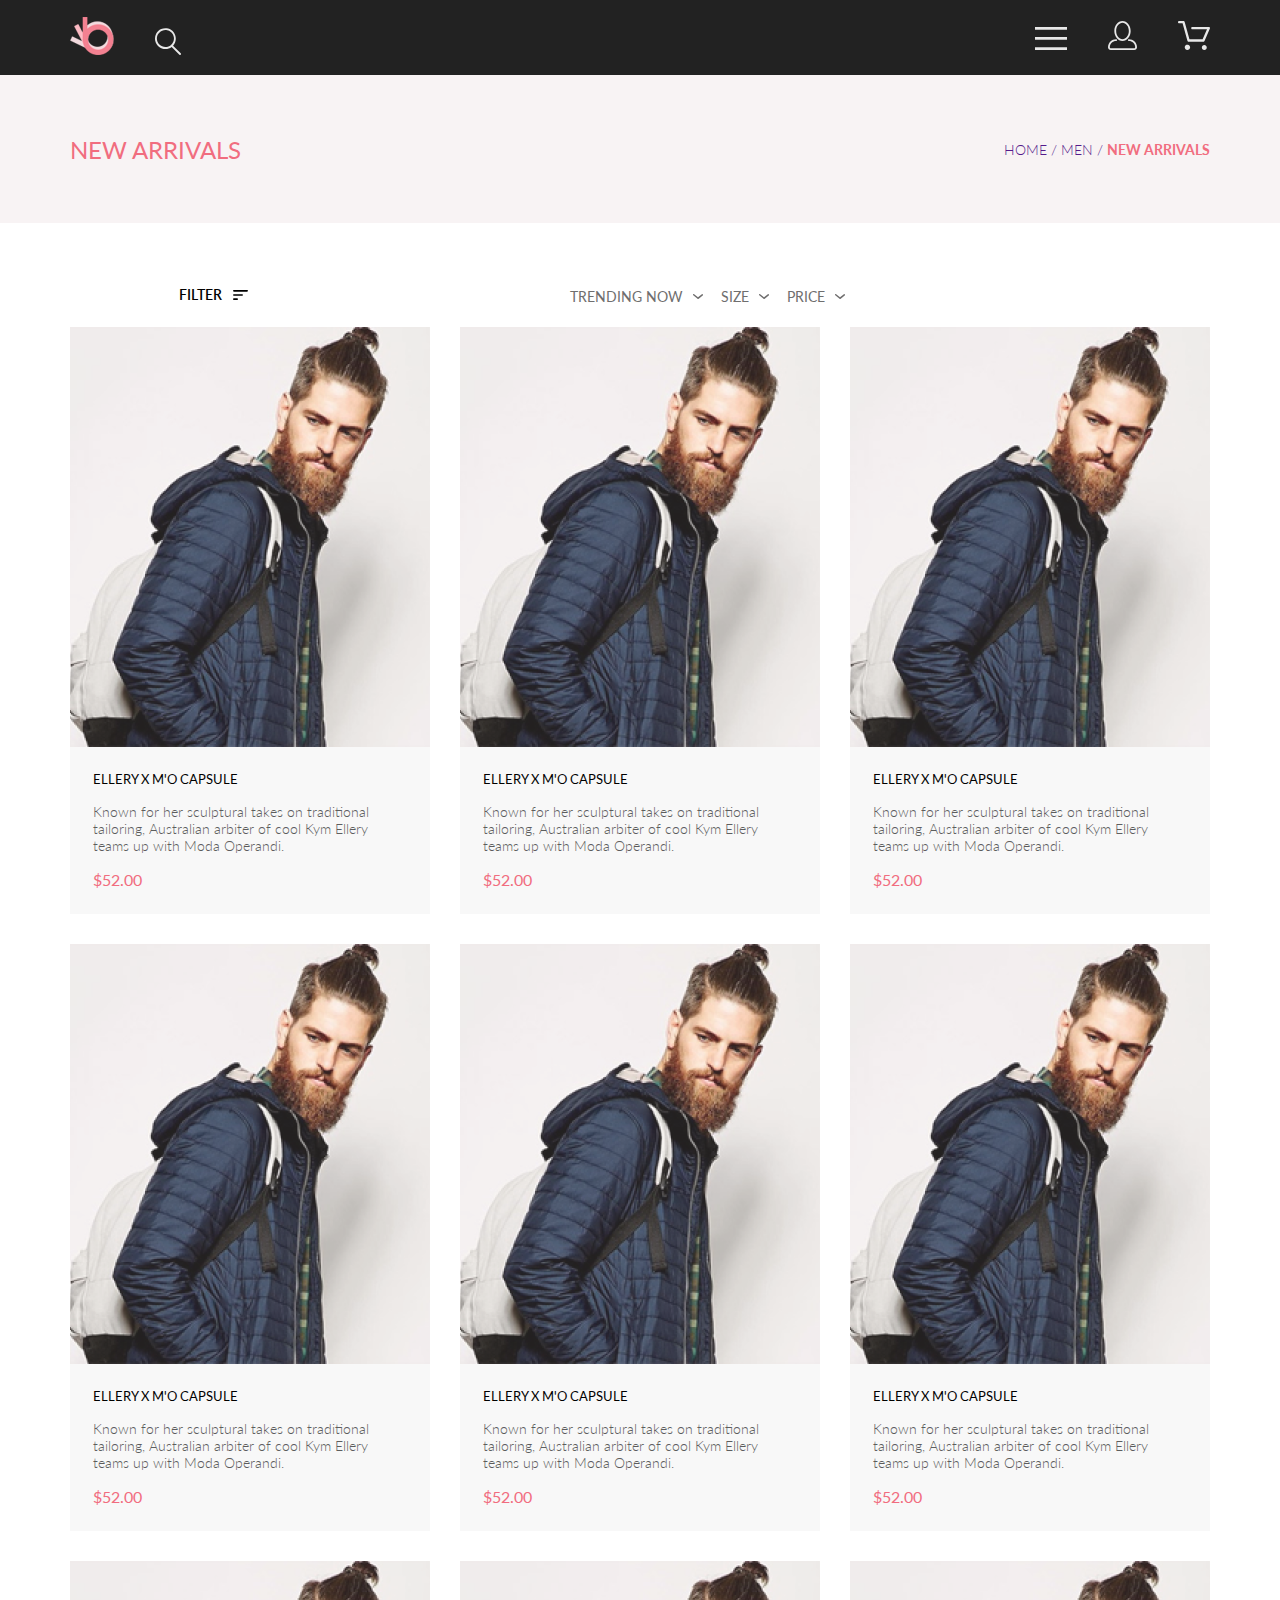
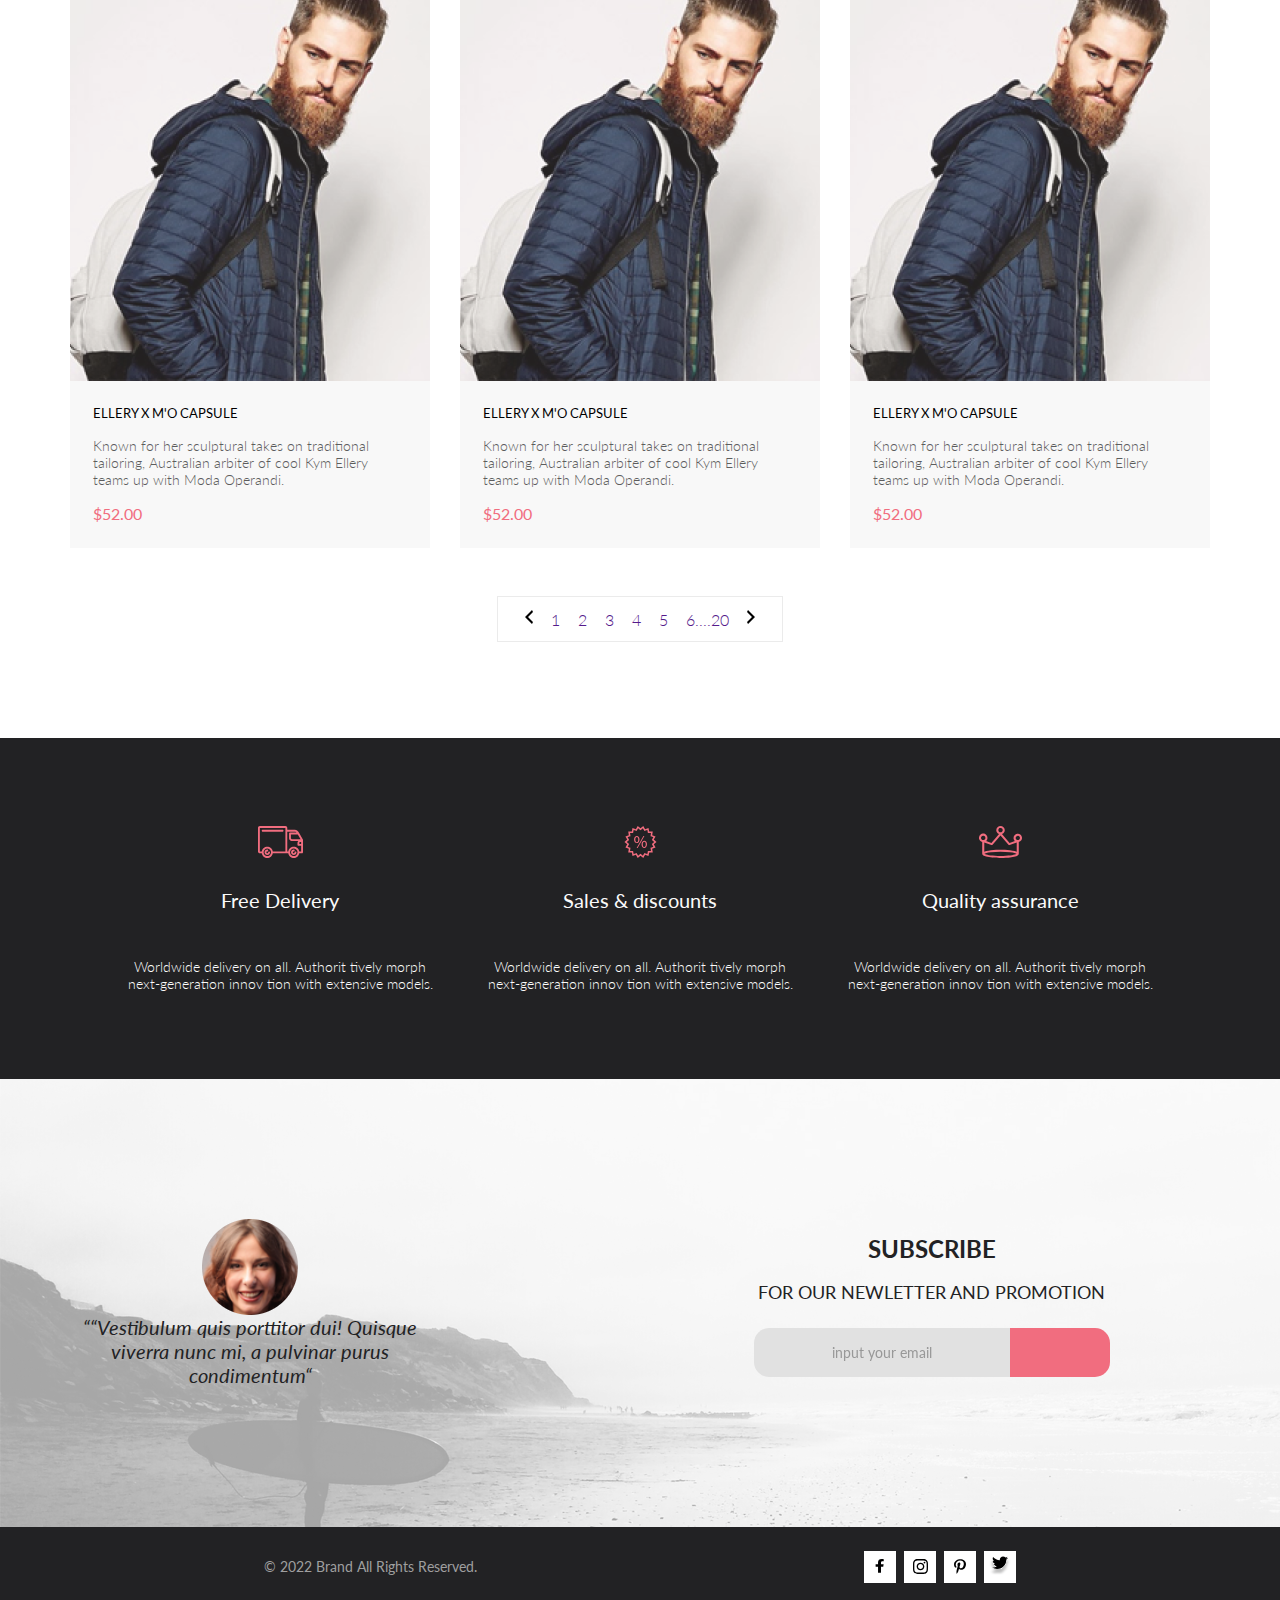
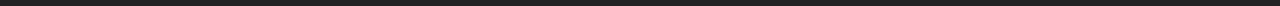
<file: Documents/РАЗВИТИЕ/ОБУЧЕНИЕ/GB/Блок 3 (фронтенд)/4. Продолжение JavaScript/Урок 11. Семинар. Шаблонизация/sem11HW/catalog.html>
<!DOCTYPE html>
<html lang="en">

<head>
    <meta charset="UTF-8">
    <meta name="viewport" content="width=device-width, initial-scale=1.0">
    <title>Catalog</title>
    <link rel="stylesheet" href="style.css">
</head>

<body>
    <header class="nav center">
        <div class="nav-left">
            <a href="#"><img src="./IMG/nav-left-icon1.png" alt="icon1"></a>
            <a class="nav__icon" href="#"><svg xmlns="http://www.w3.org/2000/svg" width="26" height="27"
                    viewBox="0 0 26 27" fill="none">
                    <path
                        d="M18.0589 17.6251C19.6705 15.865 20.6275 13.6039 20.769 11.2216C20.9106 8.83932 20.2281 6.48088 18.8362 4.54232C17.4443 2.60377 15.4278 1.20318 13.1252 0.575765C10.8227 -0.0516554 8.37437 0.132305 6.19143 1.09675C4.0085 2.0612 2.22389 3.74739 1.1373 5.87217C0.0507149 7.99695 -0.271678 10.4309 0.224264 12.7653C0.720206 15.0997 2.00428 17.1923 3.86085 18.6919C5.71741 20.1914 8.0334 21.0064 10.4199 21.0001C12.6723 21.0031 14.8638 20.2691 16.6599 18.9101L24.4079 26.7171C24.4934 26.8061 24.5958 26.8772 24.7091 26.9261C24.8225 26.9751 24.9444 27.0009 25.0679 27.0021C25.1916 27.0024 25.314 26.9773 25.4276 26.9283C25.5411 26.8793 25.6434 26.8074 25.7279 26.7171C25.9018 26.5362 25.999 26.295 25.999 26.0441C25.999 25.7931 25.9018 25.5519 25.7279 25.371L18.0589 17.6251ZM1.88589 10.5001C1.89873 8.81477 2.41021 7.17101 3.35586 5.776C4.30151 4.38098 5.63899 3.29715 7.1997 2.66114C8.76042 2.02513 10.4745 1.86542 12.1258 2.20213C13.7772 2.53884 15.2919 3.3569 16.479 4.55319C17.6661 5.74948 18.4725 7.27044 18.7965 8.92433C19.1204 10.5782 18.9475 12.291 18.2995 13.8468C17.6515 15.4026 16.5574 16.7316 15.1551 17.6665C13.7529 18.6014 12.1052 19.1002 10.4199 19.1C8.14843 19.0892 5.97409 18.1775 4.3741 16.5652C2.77412 14.9528 1.87924 12.7715 1.88589 10.5001Z"
                        fill="#E8E8E8" />
                </svg></a>
        </div>
        <div class="nav-right">
            <a class="nav__icon" href="#"><svg xmlns="http://www.w3.org/2000/svg" width="32" height="23"
                    viewBox="0 0 32 23" fill="none">
                    <path d="M0 23V20.31H32V23H0ZM0 12.76V10.07H32V12.76H0ZM0 2.69V0H32V2.69H0Z" fill="#E8E8E8" />
                </svg></a>
            <a class="none nav__icon" href="#"><svg xmlns="http://www.w3.org/2000/svg" width="29" height="29"
                    viewBox="0 0 29 29" fill="none">
                    <path
                        d="M14.5 19.937C19 19.937 22.656 15.464 22.656 9.968C22.656 4.472 19 0 14.5 0C13.3631 0.0217413 12.2463 0.303398 11.2351 0.823397C10.2239 1.34339 9.34507 2.08794 8.66602 3C7.12663 4.99573 6.30819 7.45381 6.34399 9.974C6.34399 15.465 10 19.937 14.5 19.937ZM14.5 1.813C18 1.813 20.844 5.472 20.844 9.969C20.844 14.466 17.998 18.125 14.5 18.125C11.002 18.125 8.15603 14.465 8.15503 9.969C8.15403 5.473 11 1.813 14.5 1.813ZM20.844 18.125C20.6036 18.125 20.373 18.2205 20.203 18.3905C20.033 18.5605 19.9375 18.7911 19.9375 19.0315C19.9375 19.2719 20.033 19.5025 20.203 19.6725C20.373 19.8425 20.6036 19.938 20.844 19.938C22.526 19.9399 24.1386 20.6088 25.3279 21.7982C26.5172 22.9875 27.1861 24.6 27.188 26.282C27.1875 26.5221 27.0918 26.7523 26.922 26.9221C26.7522 27.0918 26.5221 27.1875 26.282 27.188H2.71997C2.47985 27.1875 2.24975 27.0918 2.07996 26.9221C1.91016 26.7523 1.81449 26.5221 1.81396 26.282C1.81608 24.6001 2.48517 22.9877 3.67444 21.7985C4.86371 20.6092 6.47608 19.9401 8.15796 19.938C8.39824 19.938 8.62868 19.8425 8.79858 19.6726C8.96849 19.5027 9.06396 19.2723 9.06396 19.032C9.06396 18.7917 8.96849 18.5613 8.79858 18.3914C8.62868 18.2215 8.39824 18.126 8.15796 18.126C5.99541 18.1279 3.92201 18.9875 2.39258 20.5164C0.863144 22.0453 0.00264777 24.1185 0 26.281C0.000794067 27.0019 0.287502 27.693 0.797241 28.2027C1.30698 28.7125 1.99811 28.9992 2.71899 29H26.282C27.0027 28.9989 27.6936 28.7121 28.2031 28.2024C28.7126 27.6927 28.9992 27.0017 29 26.281C28.9974 24.1187 28.1372 22.0457 26.6083 20.5168C25.0793 18.9878 23.0063 18.1276 20.844 18.125Z"
                        fill="#E8E8E8" />
                </svg></a>
            <a class="none nav__icon" href="#"><svg width="32" height="29" viewBox="0 0 32 29" fill="none"
                    xmlns="http://www.w3.org/2000/svg">
                    <path
                        d="M26.2009 29C25.5532 28.9738 24.9415 28.6948 24.4972 28.2227C24.0529 27.7506 23.8114 27.1232 23.8245 26.475C23.8376 25.8269 24.1043 25.2097 24.5673 24.7559C25.0303 24.3022 25.6527 24.048 26.301 24.048C26.9493 24.048 27.5717 24.3022 28.0347 24.7559C28.4977 25.2097 28.7644 25.8269 28.7775 26.475C28.7906 27.1232 28.549 27.7506 28.1047 28.2227C27.6604 28.6948 27.0488 28.9738 26.401 29H26.2009ZM6.75293 26.32C6.75293 25.79 6.91011 25.2718 7.20459 24.8311C7.49907 24.3904 7.91764 24.0469 8.40735 23.844C8.89705 23.6412 9.43594 23.5881 9.95581 23.6915C10.4757 23.7949 10.9532 24.0502 11.328 24.425C11.7028 24.7998 11.9581 25.2773 12.0615 25.7972C12.1649 26.317 12.1118 26.8559 11.9089 27.3456C11.7061 27.8353 11.3626 28.2539 10.9219 28.5483C10.4812 28.8428 9.96304 29 9.43298 29C9.08087 29.0003 8.73212 28.9311 8.40674 28.7966C8.08136 28.662 7.78569 28.4646 7.53662 28.2158C7.28755 27.9669 7.09001 27.6713 6.9552 27.3461C6.82039 27.0208 6.75098 26.6721 6.75098 26.32H6.75293ZM10.553 20.686C10.2935 20.6868 10.0409 20.6024 9.83411 20.4457C9.62727 20.2891 9.47758 20.0689 9.40796 19.819L4.57495 2.36401H1.18201C0.868521 2.36401 0.567859 2.23947 0.346191 2.01781C0.124523 1.79614 0 1.49549 0 1.18201C0 0.868519 0.124523 0.567873 0.346191 0.346205C0.567859 0.124537 0.868521 5.81268e-06 1.18201 5.81268e-06H5.46301C5.7225 -0.00080736 5.97504 0.0837201 6.18176 0.240568C6.38848 0.397416 6.53784 0.617884 6.60693 0.868006L11.4399 18.323H24.6179L29.001 8.27501H14.401C14.2428 8.27961 14.0854 8.25242 13.9379 8.19507C13.7904 8.13771 13.6559 8.05134 13.5424 7.94108C13.4288 7.83082 13.3386 7.69891 13.277 7.55315C13.2154 7.40739 13.1836 7.25075 13.1836 7.0925C13.1836 6.93426 13.2154 6.77762 13.277 6.63186C13.3386 6.4861 13.4288 6.35419 13.5424 6.24393C13.6559 6.13367 13.7904 6.0473 13.9379 5.98994C14.0854 5.93259 14.2428 5.90541 14.401 5.91001H30.814C31.0097 5.90996 31.2022 5.95866 31.3744 6.05172C31.5465 6.14478 31.6928 6.27926 31.7999 6.44301C31.9078 6.60729 31.9734 6.79569 31.9908 6.99145C32.0083 7.18721 31.9771 7.38424 31.9 7.565L26.495 19.977C26.4026 20.1876 26.251 20.3668 26.0585 20.4927C25.866 20.6186 25.641 20.6858 25.411 20.686H10.553Z"
                        fill="#E8E8E8" />
                </svg></a>
        </div>
    </header>
    <section class="nav-bottom center">
        <h1 class="nav-bottom__new-arrivals-header">NEW ARRIVALS</h1>
        <div class="nav-bottom__breadcrumbs">
            <a href="">HOME /</a>
            <a href="">MEN /</a>
            <a class="nav-bottom__new-arrivals-link" href="">NEW ARRIVALS</a>
        </div>
    </section>
    <section class="filter-sort center">
        <details class="filter">
            <summary class="filter__summary"><span class="filter__heading">FILTER</span><svg class="filter-svg"
                    width="15.000000" height="10.000000" viewBox="0 0 15 10" fill="none"
                    xmlns="http://www.w3.org/2000/svg" xmlns:xlink="http://www.w3.org/1999/xlink">
                    <desc>
                        Created with Pixso.
                    </desc>
                    <defs />
                    <path id="Vector"
                        d="M0.83 10L4.16 10C4.62 10 5 9.62 5 9.16C5 8.7 4.62 8.33 4.16 8.33L0.83 8.33C0.37 8.33 0 8.7 0 9.16C0 9.62 0.37 10 0.83 10ZM0 0.83C0 1.29 0.37 1.66 0.83 1.66L14.16 1.66C14.62 1.66 15 1.29 15 0.83C15 0.37 14.62 0 14.16 0L0.83 0C0.37 0 0 0.37 0 0.83ZM0.83 5.83L9.16 5.83C9.62 5.83 10 5.45 10 5C10 4.54 9.62 4.16 9.16 4.16L0.83 4.16C0.37 4.16 0 4.54 0 5C0 5.45 0.37 5.83 0.83 5.83Z"
                        fill="#000000" fill-opacity="1.000000" fill-rule="nonzero" />
                </svg>
            </summary>
            <div class="filter__content">
                <details class="filter__item" open>
                    <summary class="filter__head">CATEGORY</summary>
                    <div class="filter__link-box">
                        <a href="" class="filter__link">Accessories</a>
                        <a href="" class="filter__link">Bags</a>
                        <a href="" class="filter__link">Denim</a>
                        <a href="" class="filter__link">Hoodies & Sweatshirts</a>
                        <a href="" class="filter__link">Jackets & Coats</a>
                        <a href="" class="filter__link">Polos</a>
                        <a href="" class="filter__link">Sweatshirts</a>
                        <a href="" class="filter__link">Sweaters & Knits</a>
                        <a href="" class="filter__link">T-Shirts</a>
                        <a href="" class="filter__link">Tanks</a>
                    </div>
                </details>
                <details class="filter__item">
                    <summary class="filter__head">BRAND</summary>
                    <div class="filter__link-box">
                        <a href="" class="filter__link">Accessories</a>
                        <a href="" class="filter__link">Bags</a>
                        <a href="" class="filter__link">Denim</a>
                        <a href="" class="filter__link">Hoodies & Sweatshirts</a>
                        <a href="" class="filter__link">Jackets & Coats</a>
                        <a href="" class="filter__link">Polos</a>
                        <a href="" class="filter__link">Sweatshirts</a>
                        <a href="" class="filter__link">Sweaters & Knits</a>
                        <a href="" class="filter__link">T-Shirts</a>
                        <a href="" class="filter__link">Tanks</a>
                    </div>
                </details>
                <details class="filter__item">
                    <summary class="filter__head">DESIGNER</summary>
                    <div class="filter__link-box">
                        <a href="" class="filter__link">Accessories</a>
                        <a href="" class="filter__link">Bags</a>
                        <a href="" class="filter__link">Denim</a>
                        <a href="" class="filter__link">Hoodies & Sweatshirts</a>
                        <a href="" class="filter__link">Jackets & Coats</a>
                        <a href="" class="filter__link">Polos</a>
                        <a href="" class="filter__link">Sweatshirts</a>
                        <a href="" class="filter__link">Sweaters & Knits</a>
                        <a href="" class="filter__link">T-Shirts</a>
                        <a href="" class="filter__link">Tanks</a>
                    </div>
                </details>
            </div>
        </details>
        <div class="sort">
            <details class="sort__details">
                <summary class="sort__summary"><span class="sort__heading">TRENDING NOW</span><svg width="10.020000"
                        height="5.003906" viewBox="0 0 10.02 5.00391" fill="none" xmlns="http://www.w3.org/2000/svg"
                        xmlns:xlink="http://www.w3.org/1999/xlink">
                        <desc>
                            Created with Pixso.
                        </desc>
                        <defs/>
                        <path id="Vector"
                            d="M5 5C4.83 5 4.67 4.94 4.54 4.83L0.25 1.26C0.11 1.14 0.02 0.96 0 0.78C-0.02 0.59 0.04 0.4 0.16 0.25C0.28 0.11 0.46 0.02 0.64 0C0.83 -0.02 1.02 0.04 1.17 0.16L5 3.36L8.83 0.27C8.9 0.22 8.98 0.17 9.07 0.14C9.16 0.12 9.26 0.11 9.35 0.12C9.45 0.13 9.54 0.16 9.62 0.2C9.7 0.25 9.78 0.31 9.83 0.38C9.9 0.46 9.95 0.54 9.98 0.63C10.01 0.73 10.02 0.83 10.01 0.93C10 1.02 9.97 1.12 9.93 1.2C9.88 1.29 9.81 1.37 9.73 1.42L5.45 4.88C5.32 4.97 5.16 5.01 5 5Z"
                            fill="#6F6E6E" fill-opacity="1.000000" fill-rule="nonzero" />
                    </svg>
                </summary>
            </details>
            <details class="sort__details">
                <summary class="sort__summary"><span class="sort__heading">SIZE</span><svg width="10.020000"
                        height="5.003906" viewBox="0 0 10.02 5.00391" fill="none" xmlns="http://www.w3.org/2000/svg"
                        xmlns:xlink="http://www.w3.org/1999/xlink">
                        <desc>
                            Created with Pixso.
                        </desc>
                        <defs />
                        <path id="Vector"
                            d="M5 5C4.83 5 4.67 4.94 4.54 4.83L0.25 1.26C0.11 1.14 0.02 0.96 0 0.78C-0.02 0.59 0.04 0.4 0.16 0.25C0.28 0.11 0.46 0.02 0.64 0C0.83 -0.02 1.02 0.04 1.17 0.16L5 3.36L8.83 0.27C8.9 0.22 8.98 0.17 9.07 0.14C9.16 0.12 9.26 0.11 9.35 0.12C9.45 0.13 9.54 0.16 9.62 0.2C9.7 0.25 9.78 0.31 9.83 0.38C9.9 0.46 9.95 0.54 9.98 0.63C10.01 0.73 10.02 0.83 10.01 0.93C10 1.02 9.97 1.12 9.93 1.2C9.88 1.29 9.81 1.37 9.73 1.42L5.45 4.88C5.32 4.97 5.16 5.01 5 5Z"
                            fill="#6F6E6E" fill-opacity="1.000000" fill-rule="nonzero" />
                    </svg>
                </summary>
                <div class="sort__box">
                    <div class="sort__check">
                        <input id="sort__check1" type="checkbox">
                        <label for="sort__check1">XS</label>
                    </div>
                    <div class="sort__check">
                        <input id="sort__check2" type="checkbox">
                        <label for="sort__check2">S</label>
                    </div>
                    <div class="sort__check">
                        <input id="sort__check3" type="checkbox">
                        <label for="sort__check3">M</label>
                    </div>
                    <div class="sort__check">
                        <input id="sort__check4" type="checkbox">
                        <label for="sort__check4">L</label>
                    </div>
                </div>
            </details>
            <details class="sort__details">
                <summary class="sort__summary"><span class="sort__heading">PRICE</span><svg width="10.020000"
                        height="5.003906" viewBox="0 0 10.02 5.00391" fill="none" xmlns="http://www.w3.org/2000/svg"
                        xmlns:xlink="http://www.w3.org/1999/xlink">
                        <desc>
                            Created with Pixso.
                        </desc>
                        <defs />
                        <path id="Vector"
                            d="M5 5C4.83 5 4.67 4.94 4.54 4.83L0.25 1.26C0.11 1.14 0.02 0.96 0 0.78C-0.02 0.59 0.04 0.4 0.16 0.25C0.28 0.11 0.46 0.02 0.64 0C0.83 -0.02 1.02 0.04 1.17 0.16L5 3.36L8.83 0.27C8.9 0.22 8.98 0.17 9.07 0.14C9.16 0.12 9.26 0.11 9.35 0.12C9.45 0.13 9.54 0.16 9.62 0.2C9.7 0.25 9.78 0.31 9.83 0.38C9.9 0.46 9.95 0.54 9.98 0.63C10.01 0.73 10.02 0.83 10.01 0.93C10 1.02 9.97 1.12 9.93 1.2C9.88 1.29 9.81 1.37 9.73 1.42L5.45 4.88C5.32 4.97 5.16 5.01 5 5Z"
                            fill="#6F6E6E" fill-opacity="1.000000" fill-rule="nonzero" />
                    </svg>
                </summary>
            </details>
        </div>
    </section>
    <section class="product-cards">
        <a href="#">
            <div class="item">
                <img class="img-grid" src="./IMG/grid-img1.png" alt="img">
                <div class="items-info">
                    <h3>ELLERY X M'O CAPSULE</h3>
                    <p class="grid-item-par">Known for her sculptural takes on traditional tailoring, Australian arbiter
                        of cool Kym Ellery teams up with Moda Operandi.</p>
                    <span class="grid-item-coast">$52.00</span>
                </div>
            </div>
        </a>
        <a href="#">
            <div class="item">
                <img class="img-grid" src="./IMG/grid-img1.png" alt="img">
                <div class="items-info">
                    <h3>ELLERY X M'O CAPSULE</h3>
                    <p class="grid-item-par">Known for her sculptural takes on traditional tailoring, Australian
                        arbiter
                        of cool Kym Ellery teams up with Moda Operandi.</p>
                    <span class="grid-item-coast">$52.00</span>
                </div>
            </div>
        </a>
        <a href="#">
            <div class="item">
                <img class="img-grid" src="./IMG/grid-img1.png" alt="img">
                <div class="items-info">
                    <h3>ELLERY X M'O CAPSULE</h3>
                    <p class="grid-item-par">Known for her sculptural takes on traditional tailoring, Australian
                        arbiter
                        of cool Kym Ellery teams up with Moda Operandi.</p>
                    <span class="grid-item-coast">$52.00</span>
                </div>
            </div>
        </a>
        <a href="#">
            <div class="item">
                <img class="img-grid" src="./IMG/grid-img1.png" alt="img">
                <div class="items-info">
                    <h3>ELLERY X M'O CAPSULE</h3>
                    <p class="grid-item-par">Known for her sculptural takes on traditional tailoring, Australian
                        arbiter
                        of cool Kym Ellery teams up with Moda Operandi.</p>
                    <span class="grid-item-coast">$52.00</span>
                </div>
            </div>
        </a>
        <a href="#">
            <div class="item">
                <img class="img-grid" src="./IMG/grid-img1.png" alt="img">
                <div class="items-info">
                    <h3>ELLERY X M'O CAPSULE</h3>
                    <p class="grid-item-par">Known for her sculptural takes on traditional tailoring, Australian
                        arbiter
                        of cool Kym Ellery teams up with Moda Operandi.</p>
                    <span class="grid-item-coast">$52.00</span>
                </div>
            </div>
        </a>
        <a href="#">
            <div class="item">
                <img class="img-grid" src="./IMG/grid-img1.png" alt="img">
                <div class="items-info">
                    <h3>ELLERY X M'O CAPSULE</h3>
                    <p class="grid-item-par">Known for her sculptural takes on traditional tailoring, Australian
                        arbiter
                        of cool Kym Ellery teams up with Moda Operandi.</p>
                    <span class="grid-item-coast">$52.00</span>
                </div>
            </div>
        </a>
        <a href="#">
            <div class="item">
                <img class="img-grid" src="./IMG/grid-img1.png" alt="img">
                <div class="items-info">
                    <h3>ELLERY X M'O CAPSULE</h3>
                    <p class="grid-item-par">Known for her sculptural takes on traditional tailoring, Australian
                        arbiter
                        of cool Kym Ellery teams up with Moda Operandi.</p>
                    <span class="grid-item-coast">$52.00</span>
                </div>
            </div>
        </a>
        <a href="#">
            <div class="item">
                <img class="img-grid" src="./IMG/grid-img1.png" alt="img">
                <div class="items-info">
                    <h3>ELLERY X M'O CAPSULE</h3>
                    <p class="grid-item-par">Known for her sculptural takes on traditional tailoring, Australian
                        arbiter
                        of cool Kym Ellery teams up with Moda Operandi.</p>
                    <span class="grid-item-coast">$52.00</span>
                </div>
            </div>
        </a>
        <a href="#">
            <div class="item hide">
                <img class="img-grid" src="./IMG/grid-img1.png" alt="img">
                <div class="items-info">
                    <h3>ELLERY X M'O CAPSULE</h3>
                    <p class="grid-item-par">Known for her sculptural takes on traditional tailoring, Australian
                        arbiter
                        of cool Kym Ellery teams up with Moda Operandi.</p>
                    <span class="grid-item-coast">$52.00</span>
                </div>
            </div>
        </a>
    </section>
    <section class="pagination">
        <div class="pagination__container">
            <a href="#" class="pagination__arrow"><svg width="8.000000" height="14.000000" viewBox="0 0 8 14"
                    fill="none" xmlns="http://www.w3.org/2000/svg" xmlns:xlink="http://www.w3.org/1999/xlink">
                    <desc>
                        Created with Pixso.
                    </desc>
                    <defs />
                    <path id="Vector" d="M8 2L3 7L8 12L7 14L0 7L7 0L8 2Z" fill="#000000" fill-opacity="1.000000"
                        fill-rule="nonzero" />
                </svg>
            </a>
            <div class="pagination__num-box">
                <a href="">1</a>
                <a href="">2</a>
                <a href="">3</a>
                <a href="">4</a>
                <a href="">5</a>
                <a href="">6....20</a>
            </div>
            <a href="#" class="pagination__arrow"><svg width="8.000000" height="14.000000" viewBox="0 0 8 14"
                    fill="none" xmlns="http://www.w3.org/2000/svg" xmlns:xlink="http://www.w3.org/1999/xlink">
                    <desc>
                        Created with Pixso.
                    </desc>
                    <defs />
                    <path id="Vector" d="M0 12L5 7L0 2L1 0L8 7L1 14L0 12Z" fill="#000000" fill-opacity="1.000000"
                        fill-rule="nonzero" />
                </svg>
            </a>
        </div>
    </section>
    <section class="options center">
        <div class="options__items">
            <div class="options-item1 options-item">
                <img class="options-item-svg" src="./IMG/options__img1.svg" alt="">
                <h3 class="options__item-header">Free Delivery</h3>
                <p class="options__item-text">Worldwide delivery on all. Authorit tively morph <br> next-generation
                    innov tion with extensive models.</p>
            </div>
            <div class="options-item2 options-item">
                <img class="options-item-svg" src="./IMG/options__img2.svg" alt="">
                <h3 class="options__item-header">Sales & discounts</h3>
                <p class="options__item-text">Worldwide delivery on all. Authorit tively morph <br> next-generation
                    innov tion with extensive models.</p>
            </div>
            <div class="options-item3 options-item">
                <img class="options-item-svg" src="./IMG/options__img3.svg" alt="">
                <h3 class="options__item-header">Quality assurance</h3>
                <p class="options__item-text">Worldwide delivery on all. Authorit tively morph <br> next-generation
                    innov tion with extensive models.</p>
            </div>
        </div>
    </section>
    <section class="subscribe center">
        <div class="subscribe__profile">
            <img class="subscribe__profile-img" src="./IMG/subscribe-profile-img.png" alt="">
            <p class="subscribe__profile-text">““Vestibulum quis porttitor dui! Quisque viverra nunc mi, a pulvinar
                purus condimentum“ </p>
        </div>
        <div class="subscribe__box">
            <h3 class="subscribe__box-header">SUBSCRIBE <br> <span class="text__span">FOR OUR NEWLETTER AND
                    PROMOTION</span></h3>
            <div class="subscribe__input">
                <div class="input__left-box">
                    <input class="input" type="email" placeholder="input your email">
                </div>
                <div class="input__right-box">

                </div>
            </div>
        </div>
    </section>
    <footer class="footer center">
        <p>© 2022 Brand All Rights Reserved.</p>
        <div class="social__items">
            <div class="social-box"><img src="./IMG/facebook-f-brands (3) 1.svg" alt=""></div>
            <div class="social-box"><img src="./IMG/instagram-brands 1.svg" alt=""></div>
            <div class="social-box"><img src="./IMG/pinterest-p-brands 1.svg" alt=""></div>
            <div class="social-box"><img src="./IMG/twitter-brands 1.svg" alt=""></div>
        </div>
    </footer>
</body>

</html>
</file>
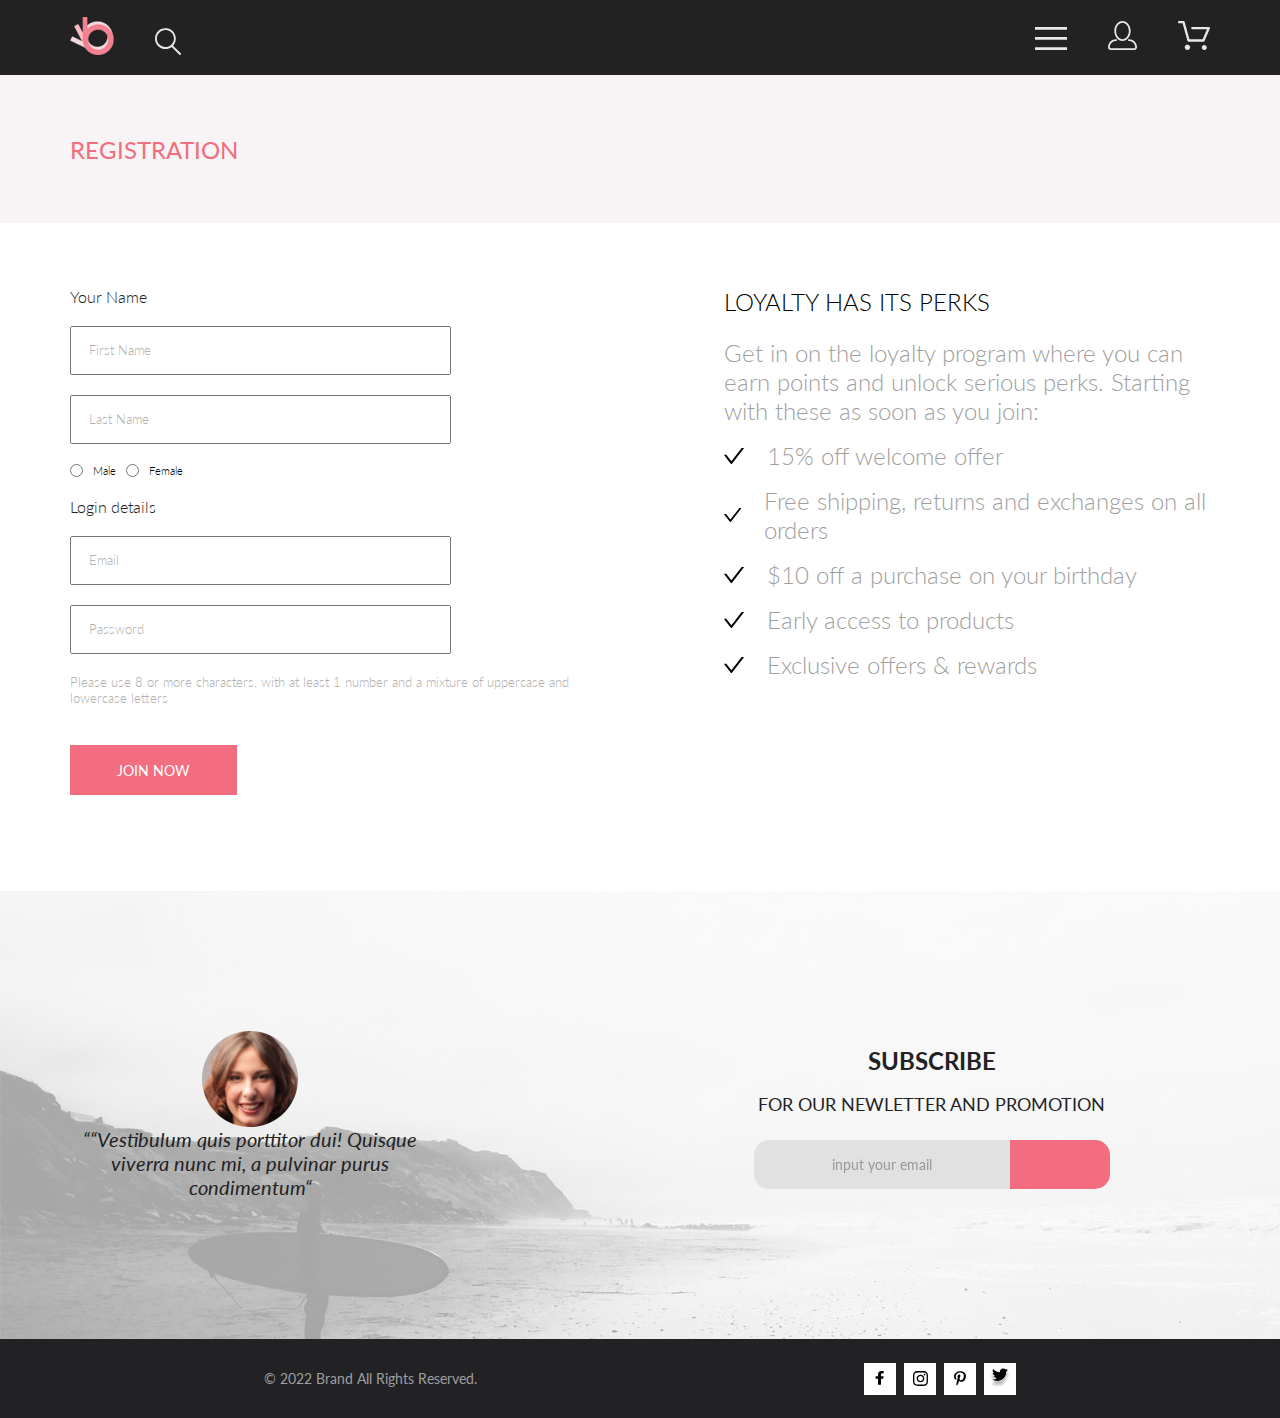
<file: Documents/РАЗВИТИЕ/ОБУЧЕНИЕ/GB/Блок 3 (фронтенд)/4. Продолжение JavaScript/Урок 11. Семинар. Шаблонизация/sem11HW/registration.html>
<!DOCTYPE html>
<html lang="en">

<head>
    <meta charset="UTF-8">
    <meta name="viewport" content="width=device-width, initial-scale=1.0">
    <title>registration-form</title>
    <link rel="stylesheet" href="style.css">
</head>

<body>
    <div class="nav center">
        <div class="nav-left">
            <a href="#"><img src="./IMG/nav-left-icon1.png" alt="icon1"></a>
            <a class="nav__icon" href="#"><svg xmlns="http://www.w3.org/2000/svg" width="26" height="27"
                    viewBox="0 0 26 27" fill="none">
                    <path
                        d="M18.0589 17.6251C19.6705 15.865 20.6275 13.6039 20.769 11.2216C20.9106 8.83932 20.2281 6.48088 18.8362 4.54232C17.4443 2.60377 15.4278 1.20318 13.1252 0.575765C10.8227 -0.0516554 8.37437 0.132305 6.19143 1.09675C4.0085 2.0612 2.22389 3.74739 1.1373 5.87217C0.0507149 7.99695 -0.271678 10.4309 0.224264 12.7653C0.720206 15.0997 2.00428 17.1923 3.86085 18.6919C5.71741 20.1914 8.0334 21.0064 10.4199 21.0001C12.6723 21.0031 14.8638 20.2691 16.6599 18.9101L24.4079 26.7171C24.4934 26.8061 24.5958 26.8772 24.7091 26.9261C24.8225 26.9751 24.9444 27.0009 25.0679 27.0021C25.1916 27.0024 25.314 26.9773 25.4276 26.9283C25.5411 26.8793 25.6434 26.8074 25.7279 26.7171C25.9018 26.5362 25.999 26.295 25.999 26.0441C25.999 25.7931 25.9018 25.5519 25.7279 25.371L18.0589 17.6251ZM1.88589 10.5001C1.89873 8.81477 2.41021 7.17101 3.35586 5.776C4.30151 4.38098 5.63899 3.29715 7.1997 2.66114C8.76042 2.02513 10.4745 1.86542 12.1258 2.20213C13.7772 2.53884 15.2919 3.3569 16.479 4.55319C17.6661 5.74948 18.4725 7.27044 18.7965 8.92433C19.1204 10.5782 18.9475 12.291 18.2995 13.8468C17.6515 15.4026 16.5574 16.7316 15.1551 17.6665C13.7529 18.6014 12.1052 19.1002 10.4199 19.1C8.14843 19.0892 5.97409 18.1775 4.3741 16.5652C2.77412 14.9528 1.87924 12.7715 1.88589 10.5001Z"
                        fill="#E8E8E8" />
                </svg></a>
        </div>
        <div class="nav-right">
            <a class="nav__icon" href="#"><svg xmlns="http://www.w3.org/2000/svg" width="32" height="23"
                    viewBox="0 0 32 23" fill="none">
                    <path d="M0 23V20.31H32V23H0ZM0 12.76V10.07H32V12.76H0ZM0 2.69V0H32V2.69H0Z" fill="#E8E8E8" />
                </svg></a>
            <a class="none nav__icon" href="#"><svg xmlns="http://www.w3.org/2000/svg" width="29" height="29"
                    viewBox="0 0 29 29" fill="none">
                    <path
                        d="M14.5 19.937C19 19.937 22.656 15.464 22.656 9.968C22.656 4.472 19 0 14.5 0C13.3631 0.0217413 12.2463 0.303398 11.2351 0.823397C10.2239 1.34339 9.34507 2.08794 8.66602 3C7.12663 4.99573 6.30819 7.45381 6.34399 9.974C6.34399 15.465 10 19.937 14.5 19.937ZM14.5 1.813C18 1.813 20.844 5.472 20.844 9.969C20.844 14.466 17.998 18.125 14.5 18.125C11.002 18.125 8.15603 14.465 8.15503 9.969C8.15403 5.473 11 1.813 14.5 1.813ZM20.844 18.125C20.6036 18.125 20.373 18.2205 20.203 18.3905C20.033 18.5605 19.9375 18.7911 19.9375 19.0315C19.9375 19.2719 20.033 19.5025 20.203 19.6725C20.373 19.8425 20.6036 19.938 20.844 19.938C22.526 19.9399 24.1386 20.6088 25.3279 21.7982C26.5172 22.9875 27.1861 24.6 27.188 26.282C27.1875 26.5221 27.0918 26.7523 26.922 26.9221C26.7522 27.0918 26.5221 27.1875 26.282 27.188H2.71997C2.47985 27.1875 2.24975 27.0918 2.07996 26.9221C1.91016 26.7523 1.81449 26.5221 1.81396 26.282C1.81608 24.6001 2.48517 22.9877 3.67444 21.7985C4.86371 20.6092 6.47608 19.9401 8.15796 19.938C8.39824 19.938 8.62868 19.8425 8.79858 19.6726C8.96849 19.5027 9.06396 19.2723 9.06396 19.032C9.06396 18.7917 8.96849 18.5613 8.79858 18.3914C8.62868 18.2215 8.39824 18.126 8.15796 18.126C5.99541 18.1279 3.92201 18.9875 2.39258 20.5164C0.863144 22.0453 0.00264777 24.1185 0 26.281C0.000794067 27.0019 0.287502 27.693 0.797241 28.2027C1.30698 28.7125 1.99811 28.9992 2.71899 29H26.282C27.0027 28.9989 27.6936 28.7121 28.2031 28.2024C28.7126 27.6927 28.9992 27.0017 29 26.281C28.9974 24.1187 28.1372 22.0457 26.6083 20.5168C25.0793 18.9878 23.0063 18.1276 20.844 18.125Z"
                        fill="#E8E8E8" />
                </svg></a>
            <a class="none nav__icon" href="#"><svg width="32" height="29" viewBox="0 0 32 29" fill="none"
                    xmlns="http://www.w3.org/2000/svg">
                    <path
                        d="M26.2009 29C25.5532 28.9738 24.9415 28.6948 24.4972 28.2227C24.0529 27.7506 23.8114 27.1232 23.8245 26.475C23.8376 25.8269 24.1043 25.2097 24.5673 24.7559C25.0303 24.3022 25.6527 24.048 26.301 24.048C26.9493 24.048 27.5717 24.3022 28.0347 24.7559C28.4977 25.2097 28.7644 25.8269 28.7775 26.475C28.7906 27.1232 28.549 27.7506 28.1047 28.2227C27.6604 28.6948 27.0488 28.9738 26.401 29H26.2009ZM6.75293 26.32C6.75293 25.79 6.91011 25.2718 7.20459 24.8311C7.49907 24.3904 7.91764 24.0469 8.40735 23.844C8.89705 23.6412 9.43594 23.5881 9.95581 23.6915C10.4757 23.7949 10.9532 24.0502 11.328 24.425C11.7028 24.7998 11.9581 25.2773 12.0615 25.7972C12.1649 26.317 12.1118 26.8559 11.9089 27.3456C11.7061 27.8353 11.3626 28.2539 10.9219 28.5483C10.4812 28.8428 9.96304 29 9.43298 29C9.08087 29.0003 8.73212 28.9311 8.40674 28.7966C8.08136 28.662 7.78569 28.4646 7.53662 28.2158C7.28755 27.9669 7.09001 27.6713 6.9552 27.3461C6.82039 27.0208 6.75098 26.6721 6.75098 26.32H6.75293ZM10.553 20.686C10.2935 20.6868 10.0409 20.6024 9.83411 20.4457C9.62727 20.2891 9.47758 20.0689 9.40796 19.819L4.57495 2.36401H1.18201C0.868521 2.36401 0.567859 2.23947 0.346191 2.01781C0.124523 1.79614 0 1.49549 0 1.18201C0 0.868519 0.124523 0.567873 0.346191 0.346205C0.567859 0.124537 0.868521 5.81268e-06 1.18201 5.81268e-06H5.46301C5.7225 -0.00080736 5.97504 0.0837201 6.18176 0.240568C6.38848 0.397416 6.53784 0.617884 6.60693 0.868006L11.4399 18.323H24.6179L29.001 8.27501H14.401C14.2428 8.27961 14.0854 8.25242 13.9379 8.19507C13.7904 8.13771 13.6559 8.05134 13.5424 7.94108C13.4288 7.83082 13.3386 7.69891 13.277 7.55315C13.2154 7.40739 13.1836 7.25075 13.1836 7.0925C13.1836 6.93426 13.2154 6.77762 13.277 6.63186C13.3386 6.4861 13.4288 6.35419 13.5424 6.24393C13.6559 6.13367 13.7904 6.0473 13.9379 5.98994C14.0854 5.93259 14.2428 5.90541 14.401 5.91001H30.814C31.0097 5.90996 31.2022 5.95866 31.3744 6.05172C31.5465 6.14478 31.6928 6.27926 31.7999 6.44301C31.9078 6.60729 31.9734 6.79569 31.9908 6.99145C32.0083 7.18721 31.9771 7.38424 31.9 7.565L26.495 19.977C26.4026 20.1876 26.251 20.3668 26.0585 20.4927C25.866 20.6186 25.641 20.6858 25.411 20.686H10.553Z"
                        fill="#E8E8E8" />
                </svg></a>
        </div>
    </div>
    <section class="breadrumb center">
        <h1 class="breadrumb__header">REGISTRATION</h1>
    </section>
    <section class="reg center">
        <div class="reg__box">
            <form action="" class="reg__form">
                <p class="reg__header">Your Name</p>
                <input type="text" class="reg__input" placeholder="First Name">
                <input type="text" class="reg__input" placeholder="Last Name">
                <div class="reg__gender">
                    <input type="radio" value="Male" class="reg__input--gender" name="gender"><span class="gender--text">Male</span>
                    <input type="radio" value="Female" class="reg__input--gender" name="gender"><span class="gender--text">Female</span>
                </div>
                <p class="reg__header">Login details</p>
                <input type="email" class="reg__input" placeholder="Email">
                <input type="password" class="reg__input" placeholder="Password">
                <p class="reg__pass-info">Please use 8 or more characters, with at least 1 number and a mixture of uppercase and lowercase letters</p>
                <button class="reg__button">JOIN NOW</button>
            </form>
        </div>
        <div class="loyality-info">
            <h1 class="loyality-info__header">LOYALTY HAS ITS PERKS</h1>
            <p class="loyality-info__text">Get in on the loyalty program where you can <br> earn points and unlock serious perks. Starting <br> with these as soon as you join:</p>
            <div class="loyality-info__text-box">
                <div class="loyality__text-box-item">
                    <p class="loyality-info__text"><svg width="20.000000" height="16.000000" viewBox="0 0 20 16" fill="none" xmlns="http://www.w3.org/2000/svg" xmlns:xlink="http://www.w3.org/1999/xlink">
                        <desc>
                                Created with Pixso.
                        </desc>
                        <defs/>
                        <path id="Vector" d="M19.8 0L18.09 0C17.85 0 17.62 0.11 17.47 0.3L7.37 13.28L2.52 7.05C2.45 6.96 2.35 6.88 2.25 6.83C2.14 6.78 2.02 6.75 1.9 6.75L0.19 6.75C0.03 6.75 -0.06 6.94 0.04 7.07L6.75 15.69C7.06 16.1 7.67 16.1 7.98 15.69L19.95 0.31C20.05 0.19 19.96 0 19.8 0Z" fill="#000000" fill-opacity="1.000000" fill-rule="nonzero"/>
                    </svg>
                    15% off welcome offer
                    </p>
                </div>
                <div class="loyality__text-box-item">
                    <p class="loyality-info__text"><svg width="20.000000" height="16.000000" viewBox="0 0 20 16" fill="none" xmlns="http://www.w3.org/2000/svg" xmlns:xlink="http://www.w3.org/1999/xlink">
                        <desc>
                                Created with Pixso.
                        </desc>
                        <defs/>
                        <path id="Vector" d="M19.8 0L18.09 0C17.85 0 17.62 0.11 17.47 0.3L7.37 13.28L2.52 7.05C2.45 6.96 2.35 6.88 2.25 6.83C2.14 6.78 2.02 6.75 1.9 6.75L0.19 6.75C0.03 6.75 -0.06 6.94 0.04 7.07L6.75 15.69C7.06 16.1 7.67 16.1 7.98 15.69L19.95 0.31C20.05 0.19 19.96 0 19.8 0Z" fill="#000000" fill-opacity="1.000000" fill-rule="nonzero"/>
                    </svg>
                    Free shipping, returns and exchanges on all orders
    
                    </p>
                </div>
                <div class="loyality__text-box-item">
                    <p class="loyality-info__text"><svg width="20.000000" height="16.000000" viewBox="0 0 20 16" fill="none" xmlns="http://www.w3.org/2000/svg" xmlns:xlink="http://www.w3.org/1999/xlink">
                        <desc>
                                Created with Pixso.
                        </desc>
                        <defs/>
                        <path id="Vector" d="M19.8 0L18.09 0C17.85 0 17.62 0.11 17.47 0.3L7.37 13.28L2.52 7.05C2.45 6.96 2.35 6.88 2.25 6.83C2.14 6.78 2.02 6.75 1.9 6.75L0.19 6.75C0.03 6.75 -0.06 6.94 0.04 7.07L6.75 15.69C7.06 16.1 7.67 16.1 7.98 15.69L19.95 0.31C20.05 0.19 19.96 0 19.8 0Z" fill="#000000" fill-opacity="1.000000" fill-rule="nonzero"/>
                    </svg>
                    $10 off a purchase on your birthday
    
                    </p>
                </div>
                <div class="loyality__text-box-item">
                    <p class="loyality-info__text"><svg width="20.000000" height="16.000000" viewBox="0 0 20 16" fill="none" xmlns="http://www.w3.org/2000/svg" xmlns:xlink="http://www.w3.org/1999/xlink">
                        <desc>
                                Created with Pixso.
                        </desc>
                        <defs/>
                        <path id="Vector" d="M19.8 0L18.09 0C17.85 0 17.62 0.11 17.47 0.3L7.37 13.28L2.52 7.05C2.45 6.96 2.35 6.88 2.25 6.83C2.14 6.78 2.02 6.75 1.9 6.75L0.19 6.75C0.03 6.75 -0.06 6.94 0.04 7.07L6.75 15.69C7.06 16.1 7.67 16.1 7.98 15.69L19.95 0.31C20.05 0.19 19.96 0 19.8 0Z" fill="#000000" fill-opacity="1.000000" fill-rule="nonzero"/>
                    </svg>
                    Early access to products</p>
                </div>
                <div class="loyality__text-box-item">
                    <p class="loyality-info__text"><svg width="20.000000" height="16.000000" viewBox="0 0 20 16" fill="none" xmlns="http://www.w3.org/2000/svg" xmlns:xlink="http://www.w3.org/1999/xlink">
                        <desc>
                                Created with Pixso.
                        </desc>
                        <defs/>
                        <path id="Vector" d="M19.8 0L18.09 0C17.85 0 17.62 0.11 17.47 0.3L7.37 13.28L2.52 7.05C2.45 6.96 2.35 6.88 2.25 6.83C2.14 6.78 2.02 6.75 1.9 6.75L0.19 6.75C0.03 6.75 -0.06 6.94 0.04 7.07L6.75 15.69C7.06 16.1 7.67 16.1 7.98 15.69L19.95 0.31C20.05 0.19 19.96 0 19.8 0Z" fill="#000000" fill-opacity="1.000000" fill-rule="nonzero"/>
                    </svg>
                    Exclusive offers & rewards</p>
                </div>
            </div>

        </div>
    </section>
    <section class="subscribe center">
        <div class="subscribe__profile">
            <img class="subscribe__profile-img" src="./IMG/subscribe-profile-img.png" alt="">
            <p class="subscribe__profile-text">““Vestibulum quis porttitor dui! Quisque viverra nunc mi, a pulvinar
                purus condimentum“ </p>
        </div>
        <div class="subscribe__box">
            <h3 class="subscribe__box-header">SUBSCRIBE <br> <span class="text__span">FOR OUR NEWLETTER AND
                    PROMOTION</span></h3>
            <div class="subscribe__input">
                <div class="input__left-box">
                    <input class="input" type="email" placeholder="input your email">
                </div>
                <div class="input__right-box">

                </div>
            </div>
        </div>
    </section>
    <footer class="footer center">
        <p>© 2022 Brand All Rights Reserved.</p>
        <div class="social__items">
            <div class="social-box"><img src="./IMG/facebook-f-brands (3) 1.svg" alt=""></div>
            <div class="social-box"><img src="./IMG/instagram-brands 1.svg" alt=""></div>
            <div class="social-box"><img src="./IMG/pinterest-p-brands 1.svg" alt=""></div>
            <div class="social-box"><img src="./IMG/twitter-brands 1.svg" alt=""></div>
        </div>
    </footer>
</body>

</html>
</file>
<file: Documents/РАЗВИТИЕ/ОБУЧЕНИЕ/GB/Блок 3 (фронтенд)/4. Продолжение JavaScript/Урок 11. Семинар. Шаблонизация/sem11HW/style.css>
@charset "UTF-8";
@import url("https://fonts.googleapis.com/css2?family=Inter:wght@100;400;700&family=Lato:wght@300;400;700;900&family=Open+Sans:wght@300;500;600;700;800&display=swap");
summary {
  display: block;
}

summary::-webkit-details-marker {
  display: none;
}

.filter-sort {
  display: flex;
  position: relative;
  padding-top: 39px;
  box-sizing: border-box;
}

.filter {
  padding: 13px;
  width: 360px;
  box-sizing: border-box;
  position: absolute;
  top: 50px;
  left: 150px;
}
.filter[open] {
  box-shadow: 6px 4px 35px 0px rgba(0, 0, 0, 0.21);
  background: rgb(255, 255, 255);
}
.filter[open] .filter__heading {
  color: #F16D7F;
}
.filter[open] path {
  fill: #F16D7F;
}
.filter__summary {
  display: flex;
  align-items: center;
  gap: 11px;
  padding-left: 16px;
}
.filter__heading {
  font-family: Lato;
  font-size: 14px;
  font-weight: 600;
  line-height: 17px;
}
.filter__head {
  color: rgb(111, 110, 110);
  font-family: Lato;
  font-size: 14px;
  font-weight: 400;
  line-height: 17px;
  padding: 8px 11px 11px 11px;
  border-bottom: 1px solid rgb(235, 235, 235);
  border-left: 5px solid #F16D7F;
}
.filter__item {
  margin-top: 16px;
}
.filter__item[open] .filter__head {
  color: #F16D7F;
}
.filter__link {
  color: rgb(111, 110, 110);
  font-family: Lato;
  font-size: 14px;
  font-weight: 400;
  line-height: 17px;
}
.filter__link:hover {
  color: #F16D7F;
}
.filter__link-box {
  display: flex;
  flex-direction: column;
  gap: 11px;
  padding: 24px 16px;
}

.sort {
  display: flex;
  gap: 18px;
  position: absolute;
  top: 65px;
  left: 570px;
}
.sort__details {
  position: relative;
}
.sort__summary {
  display: flex;
  align-items: center;
  gap: 10px;
}
.sort__heading {
  color: rgb(111, 110, 110);
  font-family: Lato;
  font-size: 14px;
  font-weight: 400;
  line-height: 17px;
}
.sort__box {
  box-shadow: 6px 4px 35px 0px rgba(0, 0, 0, 0.21);
  background: rgb(255, 255, 255);
  padding: 7px 30px 11px 9px;
  position: absolute;
  left: -9px;
}
.sort__check {
  display: flex;
  gap: 9px;
  align-items: center;
}

@media (max-width: 1024px) {
  .filter {
    top: 50px;
    left: 150px;
  }
  .sort {
    top: 65px;
    left: 570px;
  }
}
@media (max-width: 768px) {
  .sort {
    display: none;
  }
}
.content-cart {
  display: flex;
  flex-direction: column;
  gap: 72px;
}
.content-cart__box {
  display: flex;
  gap: 128px;
}
.content-cart__box1 {
  padding-top: 96px;
}
.content-cart__goods {
  display: flex;
  gap: 40px;
  flex-direction: column;
}
.content-cart__goods--input {
  width: 44px;
  height: 25px;
  text-align: center;
  border: 1px solid rgb(234, 234, 234);
  color: rgb(101, 101, 101);
  font-family: Lato;
  font-size: 18px;
  font-weight: 400;
  line-height: 22px;
}
.content-cart__goods--item {
  width: 652px;
  height: 306px;
  box-sizing: border-box;
  display: flex;
  flex-direction: row;
  gap: 31px;
  position: relative;
  box-shadow: 17px 19px 24px 0px rgba(0, 0, 0, 0.13);
}
.content-cart__goods--item-textbox {
  margin-top: 22px;
  display: flex;
  flex-direction: column;
  gap: 71px;
  margin-bottom: 62px;
}
.content-cart__goods--item-header {
  color: rgb(34, 34, 34);
  font-family: Lato;
  font-size: 24px;
  font-weight: 400;
  line-height: 29px;
}
.content-cart__goods--item-text {
  font-family: Lato;
  font-size: 22px;
  font-weight: 400;
  line-height: 26px;
}
.content-cart__goods--item-insidetextbox {
  display: flex;
  flex-direction: column;
  gap: 6px;
}
.content-cart__buttons {
  display: flex;
  gap: 192px;
  padding-bottom: 128px;
  padding-top: 32px;
}
.content-cart__buttons--btn {
  width: 235px;
  height: 50px;
  border: 1px solid rgb(164, 164, 164);
  display: flex;
  align-items: center;
  justify-content: center;
  color: rgb(0, 0, 0);
  font-size: 14px;
  font-weight: 300;
  line-height: 17px;
  transition: all 0.3s;
}
.content-cart__buttons--btn:hover {
  background: #F16D7F;
  color: #fff;
}
.content-cart__shipping {
  margin-top: 113px;
  width: 360px;
  height: 272px;
}
.content-cart__shipping--header {
  color: rgb(34, 34, 34);
  font-family: Lato;
  font-size: 16px;
  font-weight: 300;
  line-height: 19px;
  margin-bottom: 20px;
}
.content-cart__shipping--form {
  display: flex;
  flex-direction: column;
  gap: 20px;
}
.content-cart__shipping--input {
  border: 1px solid rgb(164, 164, 164);
  font-family: Lato;
  font-size: 13px;
  font-weight: 300;
  line-height: 16px;
  padding: 13px 17px 16px;
  box-sizing: border-box;
  outline: none;
}
.content-cart__shipping--input::-moz-placeholder {
  color: rgb(177, 177, 177);
}
.content-cart__shipping--input::placeholder {
  color: rgb(177, 177, 177);
}
.content-cart__shipping--button {
  height: 35px;
  width: 101px;
  background: white;
  border: 1px solid black;
  display: flex;
  justify-content: center;
  align-items: center;
  color: rgb(74, 74, 74);
  font-family: Lato;
  font-size: 11px;
  font-weight: 300;
  line-height: 13px;
  transition: all 0.3s;
}
.content-cart__shipping--button:hover {
  background: #F16D7F;
  color: #fff;
}
.content-cart__options {
  display: flex;
  flex-direction: column;
  gap: 57px;
}
.content-cart__checkout {
  width: 360px;
  height: 214px;
  background: rgb(245, 243, 243);
  padding: 43px;
  box-sizing: border-box;
}
.content-cart__checkout--price1 {
  color: rgb(74, 74, 74);
  font-family: Lato;
  font-size: 11px;
  font-weight: 400;
  line-height: 13px;
  text-align: right;
  margin-bottom: 12px;
}
.content-cart__checkout--price1-margin {
  margin-left: 20px;
}
.content-cart__checkout--price2 {
  color: rgb(74, 74, 74);
  font-family: Lato;
  font-size: 16px;
  font-weight: 700;
  line-height: 19px;
  text-align: right;
  margin-bottom: 21px;
}
.content-cart__checkout--price2-coral {
  color: #F16D7F;
  margin-left: 20px;
}
.content-cart__checkout--border {
  border-bottom: 1px solid rgb(226, 226, 226);
  margin-bottom: 17px;
}
.content-cart__checkout--button {
  width: 273px;
  height: 50px;
  background: #F16D7F;
  color: rgb(255, 255, 255);
  font-family: Lato;
  font-size: 16px;
  font-weight: 300;
  line-height: 19px;
  display: flex;
  align-items: center;
  justify-content: center;
}

.price {
  color: #F16D7F;
}

.close {
  position: absolute;
  top: 28px;
  right: 22px;
}
.close:hover path {
  fill: #F16D7F;
}

@media (max-width: 1024px) {
  .content-cart__box {
    flex-direction: column;
  }
  .content-cart__box1 {
    padding-top: 59px;
  }
  .content-cart__options {
    flex-direction: row;
    padding-bottom: 128px;
  }
  .content-cart__buttons {
    gap: 48px;
    justify-content: center;
    padding-bottom: 64px;
    padding-top: 62px;
  }
  .content-cart__shipping {
    margin-top: 0px;
  }
  .content-cart__buttons {
    padding-bottom: 0px;
  }
  .content-cart__goods--item {
    width: 734px;
  }
}
@media (max-width: 768px) {
  .breadrumb {
    justify-content: center;
  }
  .content-cart__box {
    flex-direction: column;
  }
  .content-cart__box1 {
    padding-top: 39px;
  }
  .content-cart__options {
    flex-direction: column;
    padding-bottom: 96px;
    align-items: center;
  }
  .content-cart__buttons {
    padding-top: 30px;
    padding-bottom: 48px;
    justify-content: center;
    gap: 9px;
  }
  .content-cart__shipping {
    margin-top: 0px;
  }
  .content-cart__goods {
    gap: 32px;
  }
  .content-cart__goods--item-insidetextbox {
    width: 214px;
  }
}
.reg {
  display: flex;
  flex-direction: row;
  gap: 128px;
  padding-top: 64px;
  padding-bottom: 96px;
}
.reg__form {
  display: flex;
  flex-direction: column;
  gap: 20px;
}
.reg__header {
  color: rgb(34, 34, 34);
  font-family: Lato;
  font-size: 16px;
  font-weight: 300;
  line-height: 19px;
}
.reg__input {
  width: 360px;
  height: 45px;
  padding-left: 17px;
}
.reg__input:hover::-moz-placeholder {
  color: rgb(241, 109, 127);
}
.reg__input:hover::placeholder {
  color: rgb(241, 109, 127);
}
.reg__input::-moz-placeholder {
  color: rgb(177, 177, 177);
  font-family: Lato;
  font-size: 13px;
  font-weight: 300;
  line-height: 16px;
}
.reg__input::placeholder {
  color: rgb(177, 177, 177);
  font-family: Lato;
  font-size: 13px;
  font-weight: 300;
  line-height: 16px;
}
.reg__input[radio]:checked {
  color: aqua;
}
.reg__button {
  width: 167px;
  height: 50px;
  background: rgb(241, 109, 127);
  border: none;
  color: rgb(255, 255, 255);
  font-family: Lato;
  font-size: 14px;
  font-weight: 400;
  line-height: 17px;
  transition: background 0.3s;
}
.reg__button:hover {
  background: rgb(101, 101, 101);
}
.reg__gender {
  display: flex;
  gap: 10px;
  font-family: Lato;
  font-size: 11px;
  font-weight: 300;
  line-height: 13px;
}
.reg__pass-info {
  color: rgb(177, 177, 177);
  font-family: Lato;
  font-size: 13px;
  font-weight: 300;
  line-height: 16px;
  padding-bottom: 19px;
}

.loyality-info__header {
  font-family: Lato;
  font-size: 24px;
  font-weight: 300;
  line-height: 29px;
  padding-bottom: 22px;
}
.loyality-info__text {
  font-family: Lato;
  font-size: 24px;
  font-weight: 300;
  line-height: 29px;
  padding-bottom: 16px;
  display: flex;
  align-items: center;
  gap: 23px;
}

input[type=radio] {
  accent-color: rgb(241, 109, 127);
  /* Задаем нужный цвет для радио кнопки. */
}

@media (max-width: 1024px) {
  .loyality-info__header {
    font-size: 16px;
  }
  .loyality-info__text {
    font-size: 16px;
    line-height: 19px;
    padding-bottom: 16px;
    display: flex;
    align-items: center;
    gap: 23px;
  }
  .loyality-info__text-box {
    display: flex;
    flex-direction: column;
  }
}
@media (max-width: 768px) {
  .reg {
    flex-direction: column;
    align-items: center;
    gap: 40px;
  }
}
.pagination {
  display: flex;
  justify-content: center;
  padding-bottom: 96px;
}
.pagination__container {
  display: flex;
  flex-direction: row;
  align-items: center;
  justify-content: center;
  gap: 18px;
  width: 284px;
  height: 44px;
  border: 1px solid rgb(235, 235, 235);
}
.pagination__num-box {
  display: flex;
  gap: 18px;
  font-family: Lato;
  font-size: 16px;
  font-weight: 300;
  line-height: 19px;
}

* {
  padding: 0;
  margin: 0;
}

a {
  text-decoration: none;
}

.nav {
  background-color: #222;
  height: 75px;
  display: flex;
  justify-content: space-between;
  align-items: center;
}
.nav-left {
  display: flex;
  gap: 41px;
  align-items: flex-end;
}
.nav-right {
  display: flex;
  gap: 41px;
  align-items: flex-end;
}

.nav__icon:hover path {
  fill: #F16D7F;
}

.breadrumb {
  height: 148px;
  background: rgb(248, 243, 244);
  display: flex;
  align-items: center;
}
.breadrumb__header {
  color: rgb(241, 109, 127);
  font-family: Lato;
  font-size: 24px;
  font-weight: 400;
  line-height: 29px;
}

.content-top {
  background-color: #F1E4E6;
  gap: 60px;
  display: flex;
  align-items: center;
  padding-left: calc(50% - 800px);
  padding-right: calc(50% - 800px);
}

.content-top-right-text {
  padding-left: 16px;
  border-left: 12px solid #F16D7F;
}

.content-left-img {
  width: 50%;
}

.content-top-right_heading {
  color: #222;
  font-family: Lato;
  font-size: 48px;
  font-style: normal;
  font-weight: 900;
  line-height: normal;
}

.content-top-h2 {
  color: #222;
  font-family: Lato;
  font-size: 32px;
  font-style: normal;
  font-weight: 700;
  line-height: normal;
}

.RoseCheeks-content-top-style {
  color: #F16D7F;
}

.center {
  padding-left: calc(50% - 570px);
  padding-right: calc(50% - 570px);
}

.content-offer {
  padding-top: 65px;
  padding-bottom: 96px;
  gap: 30px;
  display: grid;
  grid-template-columns: repeat(3, 360px);
  /* в колонках можно указать и 1 фракцию, но 360 пикселей ширина картинок, в пикселях тоже правильно */
  grid-template-rows: 260px 180px;
  /*  тут указана высота верхнего ряда 260пиксеоей, а нижнего - 180пикс */
}

.big-card {
  grid-column: 1/4;
}

.content-bottom-img-text {
  color: #FFF;
  text-align: center;
  font-family: Lato;
  font-size: 16px;
  font-style: normal;
  font-weight: 400;
  line-height: normal;
}

.content-offer-card {
  display: flex;
  justify-content: center;
  align-items: center;
  flex-wrap: nowrap;
}

.offer-card-img {
  position: relative;
  z-index: -100;
  width: 100%;
  background: rgba(33, 22, 22, 0.7);
  background-blend-mode: overlay;
}

.offer-card-text {
  position: absolute;
  color: #FFF;
  text-align: center;
  font-family: Lato;
  font-size: 16px;
  font-style: normal;
  font-weight: 400;
  line-height: normal;
}

.RoseCheeks-content-bottom-img-text-style {
  color: #F16D7F;
  font-family: Lato;
  font-size: 24px;
  font-style: normal;
  font-weight: 700;
  line-height: normal;
}

.featured-items {
  display: flex;
  justify-content: center;
  flex-direction: column;
  align-items: center;
  gap: 6px;
  padding-bottom: 48px;
}

h2 {
  color: #222;
  font-family: Lato;
  font-size: 30px;
  font-style: normal;
  font-weight: 400;
  line-height: normal;
}

p {
  color: #9F9F9F;
  font-family: Lato;
  font-size: 14px;
  font-style: normal;
  font-weight: 400;
  line-height: normal;
}

.featured-items-grid {
  display: grid;
  grid-template-columns: repeat(3, 360px);
  /* можно использовать (3, 1fr) или (3, 360px) */
  /* авто фит автоматически подстраивает кол-во колонко под ширину страницы */
  /* grid-template-rows: repeat(2, 1fr); */
  /* строки можно не делить */
  gap: 30px;
  padding-bottom: 48px;
}

h3 {
  color: #000;
  font-family: Lato;
  font-size: 13px;
  font-style: normal;
  font-weight: 400;
  line-height: normal;
  padding-bottom: 16px;
}

.grid-item-par {
  color: #5D5D5D;
  font-family: Lato;
  font-size: 14px;
  font-style: normal;
  font-weight: 300;
  line-height: normal;
  width: 314px;
  padding-bottom: 16px;
}

.grid-item-coast {
  color: #F16D7F;
  font-family: Lato;
  font-size: 16px;
  font-style: normal;
  font-weight: 400;
  line-height: normal;
}

.item {
  background-color: #F8F8F8;
  display: flex;
  flex-direction: column;
  align-content: center;
  justify-content: center;
  align-items: center;
}

.img2layer {
  background-color: #F7E4E2;
  width: 360px;
  height: 420px;
  display: flex;
  justify-content: center;
}

.items-info {
  padding: 24px 16px;
  gap: 16px;
}

.button-bottom {
  display: flex;
  justify-content: center;
  padding-bottom: 60px;
}

.button-brows {
  color: #F16D7F;
  font-family: Lato;
  font-size: 16px;
  font-style: normal;
  font-weight: 400;
  line-height: normal;
  border: 1px solid #F16D7F;
  width: 212px;
  height: 48px;
  background-color: #fff;
}

.button-brows:hover {
  background-color: #F16D7F;
  color: #FFF;
}

.options {
  background-color: #222224;
}

.options__items {
  height: 341px;
  display: flex;
  justify-content: center;
  align-items: center;
  flex-direction: row;
}

.options-item {
  display: flex;
  width: 360px;
  gap: 30px;
  flex-direction: column;
  align-items: center;
}

.options__item-header {
  color: rgb(251, 251, 251);
  font-family: Lato;
  font-size: 19.96px;
  font-weight: 400;
  line-height: 24px;
}

.options__item-text {
  color: rgb(251, 251, 251);
  font-family: Lato;
  font-size: 13.97px;
  font-weight: 300;
  line-height: 17px;
  text-align: center;
}

.options-item-svg {
  width: 45px;
  height: 32px;
}

.subscribe {
  height: 448px;
}

.footer {
  height: 79px;
  background: rgb(34, 34, 36);
  display: flex;
  justify-content: space-around;
  align-items: center;
}

.social__items {
  display: flex;
  gap: 8px;
}

.social-box {
  width: 32px;
  height: 32px;
  background: #FFF;
  display: flex;
  justify-content: center;
  align-items: center;
}

.social-box:hover {
  background: #F16D7F;
}

.subscribe {
  display: flex;
  justify-content: center;
  align-items: center;
  gap: 223px;
  background-image: url(./IMG/subscribe-bg.jpeg);
  background-size: cover;
  background-color: rgba(244, 244, 244, 0.7);
  background-blend-mode: overlay;
}

.subscribe__profile {
  width: 360px;
  height: 225px;
  display: flex;
  justify-content: center;
  align-items: center;
  flex-direction: column;
}

.subscribe__profile-img {
  width: 96px;
  height: 96px;
}

.subscribe__profile-text {
  text-align: center;
  color: rgb(34, 34, 36);
  font-family: Lato;
  font-style: italic;
  font-size: 20px;
  font-weight: 400;
  line-height: 24px;
}

.subscribe__box {
  width: 557px;
  height: 142px;
  display: flex;
  justify-content: center;
  align-items: center;
  flex-direction: column;
}

.subscribe__box-header {
  text-align: center;
  color: rgb(34, 34, 36);
  font-family: Lato;
  font-size: 24px;
  font-weight: 700;
  line-height: 167.2%;
}

.text__span {
  font-size: 18px;
  font-weight: 400;
}

.subscribe__input {
  display: flex;
}

.input__left-box {
  height: 49px;
  width: 256px;
  background: #E1E1E1;
  border-radius: 15px 0px 0px 15px;
  display: flex;
  justify-content: center;
  align-items: center;
}

.input__right-box {
  width: 100px;
  height: 49px;
  background: #F16D7F;
  border-radius: 0px 15px 15px 0px;
}

.input {
  width: 170px;
  height: 36px;
  font-family: Lato;
  font-size: 14px;
  font-weight: 400;
  line-height: 17px;
  opacity: 0.67;
  border: none;
  background: #E1E1E1;
}

.input::-moz-placeholder {
  text-align: center;
}

.input::placeholder {
  text-align: center;
}

.nav-bottom {
  height: 148px;
  background-color: #f8f3f4;
  display: flex;
  justify-content: space-between;
  align-items: center;
}
.nav-bottom__new-arrivals-header {
  font-family: Lato;
  color: #F16D7F;
  font-weight: 400;
  font-size: 24px;
  line-height: 29px;
}
.nav-bottom__breadcrumbs {
  font-family: Lato;
  font-size: 14px;
  line-height: 1px;
  font-weight: 300;
}
.nav-bottom__new-arrivals-link {
  color: #F16D7F;
  font-weight: 700;
}

.hero {
  height: 777px;
  background-color: #f7f7f7;
  display: flex;
  justify-content: center;
  align-items: center;
}

.hero__img__discript {
  height: 601px;
  display: flex;
  flex-direction: column;
  justify-content: center;
  align-items: center;
  background-color: #fff;
}
.hero__img__discript--box {
  padding-top: 64px;
  display: flex;
  justify-content: center;
  align-items: center;
  flex-direction: column;
}
.hero__img__discript--header1 {
  font-family: Lato;
  color: #F16D7F;
  font-weight: 300;
  font-size: 14px;
  line-height: 17px;
}
.hero__img__discript--header2 {
  padding-top: 12px;
  font-family: Lato;
  font-weight: 300;
  font-size: 18px;
  line-height: 22px;
}
.hero__img__discript--text__info {
  padding-top: 48px;
  font-family: Lato;
  font-weight: 300;
  font-size: 14px;
  line-height: 17px;
  text-align: center;
  width: 555px;
  height: 51px;
}
.hero__img__discript--price {
  padding-top: 32px;
  font-family: Lato;
  font-weight: 300;
  font-size: 24px;
  line-height: 29px;
  color: #F16D7F;
}
.hero__img__discript--line {
  padding-top: 64px;
}
.hero__img__discript__options-box {
  padding-top: 64px;
  display: flex;
  gap: 42px;
}
.hero__img__discript__options-box--item {
  font-family: Lato;
  font-weight: 400;
  font-size: 14px;
  line-height: 17px;
}
.hero__img__discript__button-bottom {
  display: flex;
  justify-content: center;
  padding-top: 48px;
  margin-bottom: 64px;
  align-items: center;
}

.product-cards {
  display: grid;
  grid-template-columns: repeat(3, 360px);
  justify-content: center;
  align-items: center;
  gap: 30px;
  padding-top: 65px;
  padding-bottom: 48px;
}

@media (max-width: 1024px) {
  .nav {
    height: 74px;
  }
  .center {
    padding-left: calc(50% - 367.5px);
    padding-right: calc(50% - 367.5px);
  }
  .content-top {
    gap: 39px;
  }
  .h1 {
    font-size: 44px;
  }
  .content-top-h2 {
    font-size: 24px;
  }
  .content-offer {
    padding-bottom: 110px;
    gap: 20px;
    grid-template-columns: repeat(2, 233px);
    /* в колонках можно указать и 1 фракцию, но 360 пикселей ширина картинок, в пикселях тоже правильно */
    grid-template-rows: 168px 116px;
    /*  тут указана высота верхнего ряда, и нижнего */
  }
  .featured-items {
    gap: 4px;
    padding-bottom: 74px;
  }
  .featured-items-grid {
    padding-bottom: 32px;
    grid-template-columns: repeat(2, 360px);
  }
  .options__items {
    height: 610px;
    flex-direction: column;
    gap: 48px;
    padding-top: 48px;
    padding-bottom: 64px;
  }
  .options-item {
    gap: 20px;
  }
  .subscribe {
    flex-direction: column;
    gap: 48px;
    height: 693px;
    background-size: cover;
  }
  .nav {
    padding-left: 16px;
    padding-right: 16px;
  }
  .product-cards {
    grid-template-columns: repeat(2, 360px);
    justify-content: center;
    align-items: center;
    gap: 16px;
    padding-top: 40px;
    padding-bottom: 40px;
  }
  .hide {
    display: none;
  }
  .hero {
    height: 768px;
  }
  .hero__img__discript {
    height: 565px;
  }
  .hero__img__discript--box {
    padding-top: 64px;
    display: flex;
    justify-content: center;
    align-items: center;
    flex-direction: column;
  }
  .hero__img__discript--header1 {
    font-family: Lato;
    color: #F16D7F;
    font-weight: 300;
    font-size: 14px;
    line-height: 17px;
  }
  .hero__img__discript--header2 {
    padding-top: 12px;
    font-family: Lato;
    font-weight: 300;
    font-size: 18px;
    line-height: 22px;
  }
  .hero__img__discript--text__info {
    padding-top: 48px;
    font-family: Lato;
    font-weight: 300;
    font-size: 14px;
    line-height: 17px;
    text-align: center;
    width: 555px;
    height: 51px;
  }
  .hero__img__discript--price {
    padding-top: 32px;
    font-family: Lato;
    font-weight: 300;
    font-size: 24px;
    line-height: 29px;
    color: #F16D7F;
  }
  .hero__img__discript--line {
    padding-top: 64px;
  }
  .hero__img__discript__options-box {
    padding-top: 64px;
    display: flex;
    gap: 42px;
  }
  .hero__img__discript__options-box--item {
    font-family: Lato;
    font-weight: 400;
    font-size: 14px;
    line-height: 17px;
  }
  .hero__img__discript__button-bottom {
    display: flex;
    justify-content: center;
    padding-top: 48px;
    margin-bottom: 64px;
    align-items: center;
  }
}
@media (max-width: 768px) {
  .none {
    display: none;
  }
  .content-top {
    align-items: center;
    justify-content: center;
    height: 363px;
  }
  h1 {
    font-size: 38px;
  }
  .content-top-h2 {
    font-size: 20px;
    font-weight: 700;
  }
  .content-offer {
    padding-top: 64px;
    padding-bottom: 64px;
    gap: 32px;
    display: flex;
    flex-direction: column;
  }
  .offer-card-img {
    position: relative;
    z-index: -100;
    width: 343px;
    background: rgba(33, 22, 22, 0.7);
    background-blend-mode: overlay;
  }
  .featured-items-grid {
    display: grid;
    grid-template-columns: repeat(1, 1fr);
    /* можно использовать (3, 1fr) или (3, 360px) */
    /* авто фит автоматически подстраивает кол-во колонко под ширину страницы */
    /* grid-template-rows: repeat(2, 1fr); */
    /* строки можно не делить */
    gap: 16px;
    padding-bottom: 42px;
  }
  .featured-items-grid {
    display: flex;
    flex-direction: column;
    justify-content: center;
    align-items: center;
  }
  .footer {
    flex-direction: column;
  }
  .nav {
    padding-left: 16px;
    padding-right: 16px;
  }
  .hide {
    display: none;
  }
  .nav-bottom {
    flex-direction: column;
    justify-content: center;
    align-items: center;
    gap: 32px;
  }
  .filter__heading {
    display: none;
  }
  .filter-svg {
    width: 38px;
    height: 25px;
  }
  .product-cards {
    grid-template-columns: repeat(1, 360px);
  }
}/*# sourceMappingURL=style.css.map */
</file>
